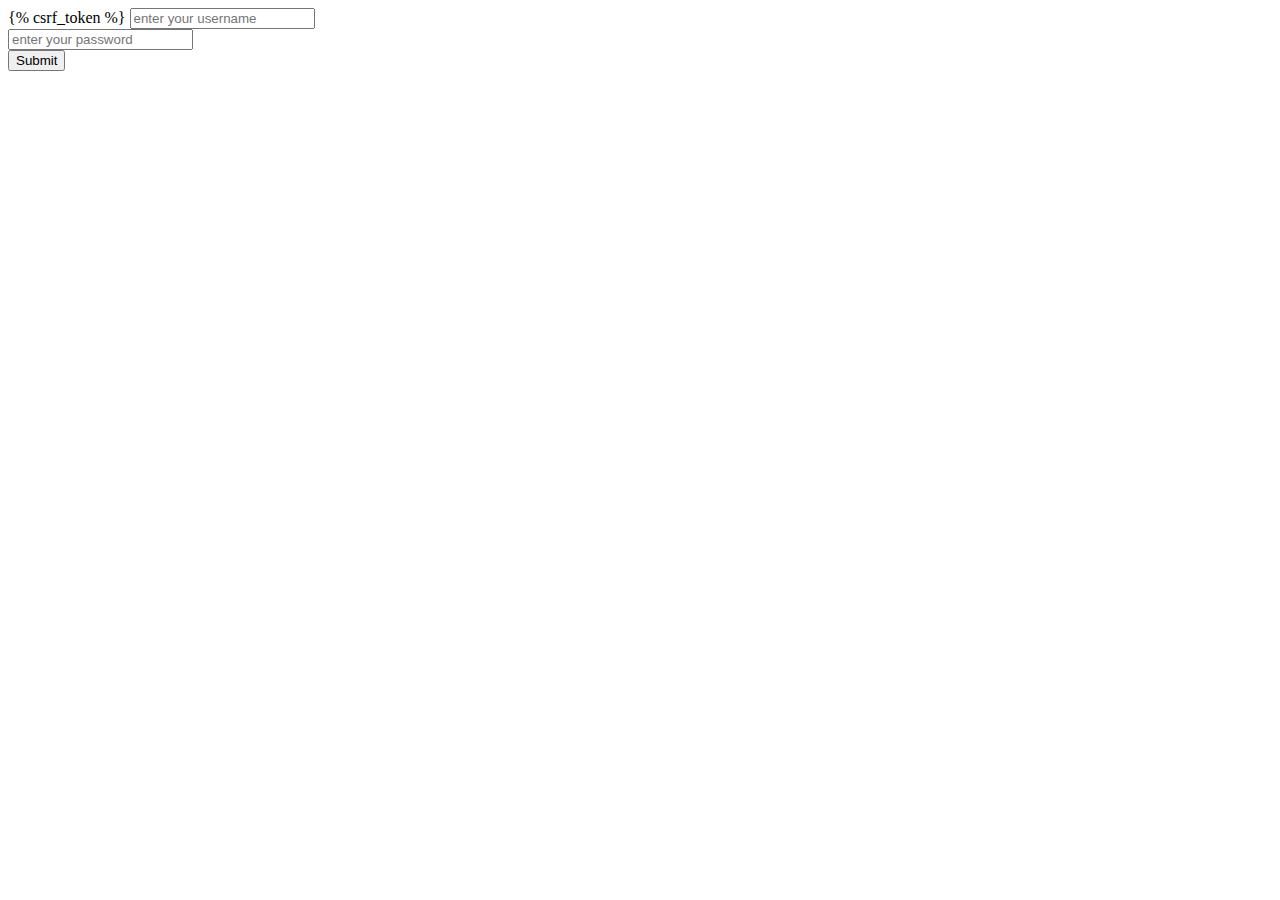
<file: web1project/wbproject/templates/login.html>
<!DOCTYPE html>
<html lang="en">
<head>
    <meta charset="UTF-8">
    <title>login</title>
</head>
<body>
<form action="login" method="post">
    {% csrf_token %}
    <input type="text" name="username" placeholder="enter your username"><br>
    <input type="password" name="password" placeholder="enter your password"><br>
    <input type="submit"><br>

</form>
</body>
</html>
</file>
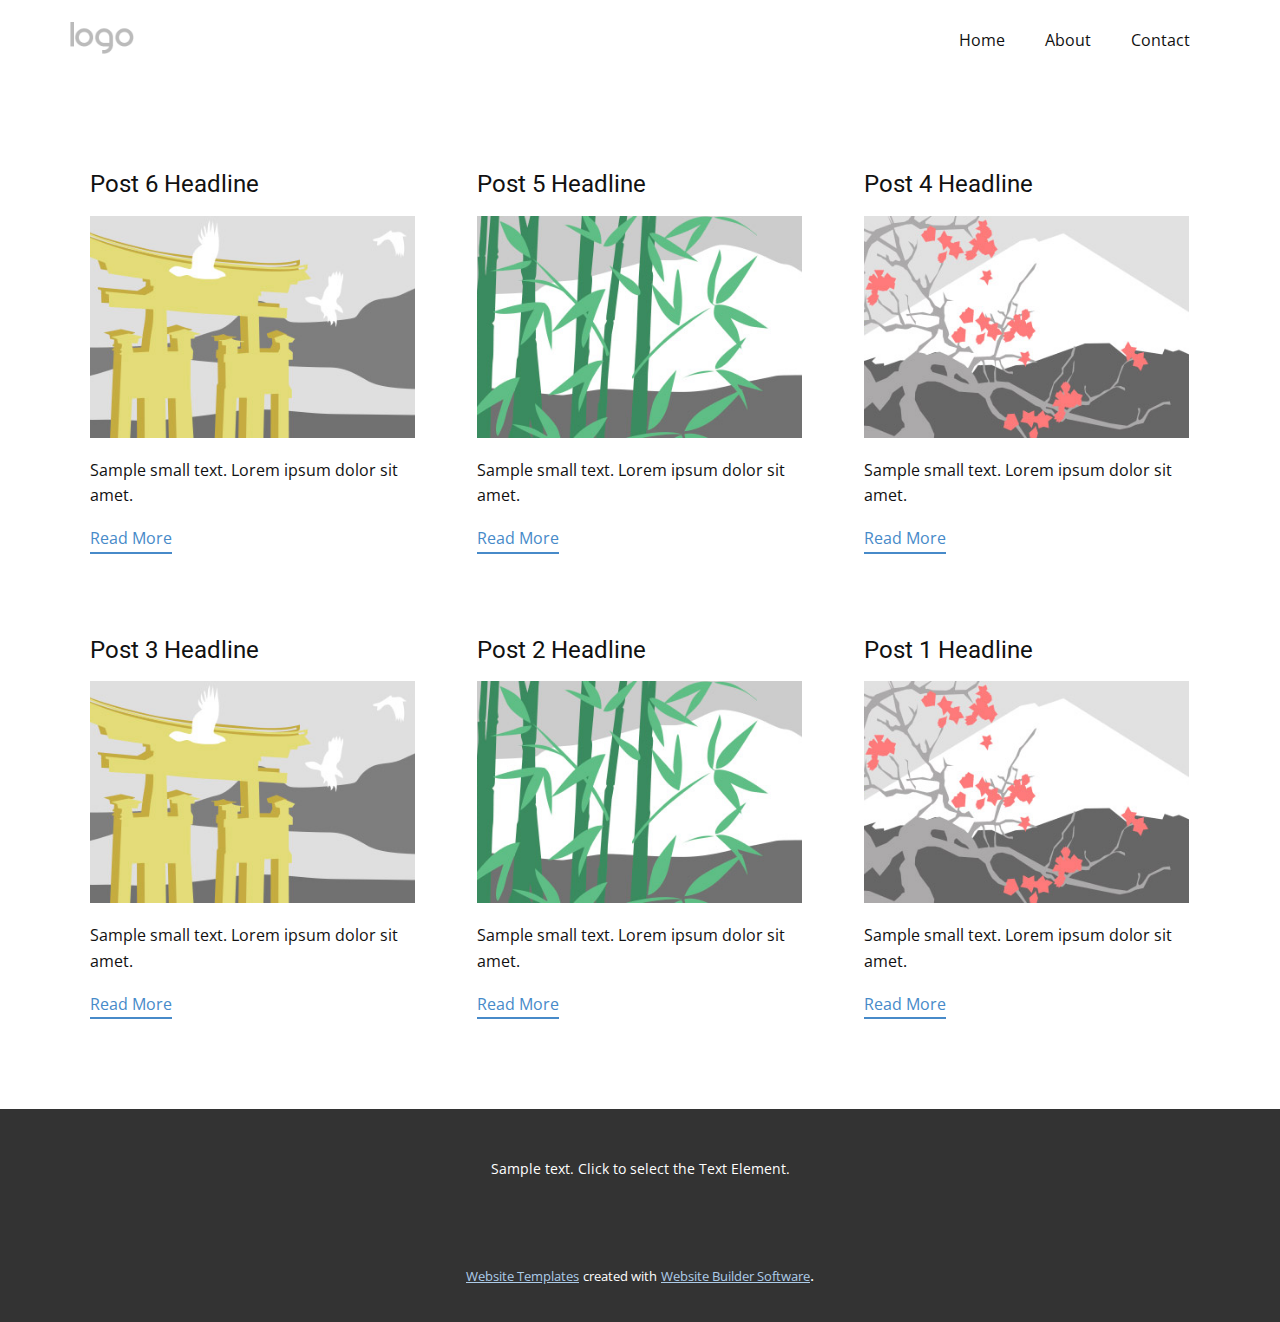
<file: web1project/wbproject/static/blog/blog.html>
<html style="font-size: 16px;" lang="en"><head>
    <meta name="viewport" content="width=device-width, initial-scale=1.0">
    <meta charset="utf-8">
    <meta name="keywords" content="">
    <meta name="description" content="">
    <title>Blog Template</title>
    <link rel="stylesheet" href="../nicepage.css" media="screen">
<link rel="stylesheet" href="../Blog-Template.css" media="screen">
    <script class="u-script" type="text/javascript" src="../jquery.js" defer=""></script>
    <script class="u-script" type="text/javascript" src="../nicepage.js" defer=""></script>
    <meta name="generator" content="Nicepage 4.19.3, nicepage.com">
    <link id="u-theme-google-font" rel="stylesheet" href="https://fonts.googleapis.com/css?family=Roboto:100,100i,300,300i,400,400i,500,500i,700,700i,900,900i|Open+Sans:300,300i,400,400i,500,500i,600,600i,700,700i,800,800i">
    
    
    <script type="application/ld+json">{
		"@context": "http://schema.org",
		"@type": "Organization",
		"name": "",
		"logo": "images/default-logo.png"
}</script>
    <meta name="theme-color" content="#478ac9">
  </head>
  <body class="u-body u-xl-mode" data-lang="en"><header class="u-clearfix u-header u-header" id="sec-6763"><div class="u-clearfix u-sheet u-valign-middle u-sheet-1">
        <a href="https://nicepage.com" class="u-image u-logo u-image-1">
          <img src="../images/default-logo.png" class="u-logo-image u-logo-image-1">
        </a>
        <nav class="u-menu u-menu-dropdown u-offcanvas u-menu-1">
          <div class="menu-collapse" style="font-size: 1rem; letter-spacing: 0px;">
            <a class="u-button-style u-custom-left-right-menu-spacing u-custom-padding-bottom u-custom-top-bottom-menu-spacing u-nav-link u-text-active-palette-1-base u-text-hover-palette-2-base" href="#">
              <svg class="u-svg-link" viewBox="0 0 24 24"><use xmlns:xlink="http://www.w3.org/1999/xlink" xlink:href="#menu-hamburger"></use></svg>
              <svg class="u-svg-content" version="1.1" id="menu-hamburger" viewBox="0 0 16 16" x="0px" y="0px" xmlns:xlink="http://www.w3.org/1999/xlink" xmlns="http://www.w3.org/2000/svg"><g><rect y="1" width="16" height="2"></rect><rect y="7" width="16" height="2"></rect><rect y="13" width="16" height="2"></rect>
</g></svg>
            </a>
          </div>
          <div class="u-nav-container">
            <ul class="u-nav u-unstyled u-nav-1"><li class="u-nav-item"><a class="u-button-style u-nav-link u-text-active-palette-1-base u-text-hover-palette-2-base" href="../Home.html" style="padding: 10px 20px;">Home</a>
</li><li class="u-nav-item"><a class="u-button-style u-nav-link u-text-active-palette-1-base u-text-hover-palette-2-base" href="../About.html" style="padding: 10px 20px;">About</a>
</li><li class="u-nav-item"><a class="u-button-style u-nav-link u-text-active-palette-1-base u-text-hover-palette-2-base" href="../Contact.html" style="padding: 10px 20px;">Contact</a>
</li></ul>
          </div>
          <div class="u-nav-container-collapse">
            <div class="u-black u-container-style u-inner-container-layout u-opacity u-opacity-95 u-sidenav">
              <div class="u-inner-container-layout u-sidenav-overflow">
                <div class="u-menu-close"></div>
                <ul class="u-align-center u-nav u-popupmenu-items u-unstyled u-nav-2"><li class="u-nav-item"><a class="u-button-style u-nav-link" href="../Home.html">Home</a>
</li><li class="u-nav-item"><a class="u-button-style u-nav-link" href="../About.html">About</a>
</li><li class="u-nav-item"><a class="u-button-style u-nav-link" href="../Contact.html">Contact</a>
</li></ul>
              </div>
            </div>
            <div class="u-black u-menu-overlay u-opacity u-opacity-70"></div>
          </div>
        </nav>
      </div></header>
    <section class="u-clearfix u-section-1" id="sec-50cf">
      <div class="u-clearfix u-sheet u-valign-middle u-sheet-1"><!--blog--><!--blog_options_json--><!--{"type":"Recent","source":"","tags":"","count":""}--><!--/blog_options_json-->
        <div class="u-blog u-expanded-width u-repeater u-repeater-1"><!--blog_post-->
          <div class="u-blog-post u-container-style u-repeater-item u-white u-repeater-item-1">
            <div class="u-container-layout u-similar-container u-valign-top u-container-layout-1"><!--blog_post_header-->
              <h4 class="u-blog-control u-text u-text-1">
                <a class="u-post-header-link" href="../blog/post-5.html">Post 6 Headline</a>
              </h4><!--/blog_post_header--><!--blog_post_image-->
              <a class="u-post-header-link" href="../blog/post-5.html"><img alt="" class="u-blog-control u-expanded-width u-image u-image-default u-image-1" src="../images/8ad73f3c.jpeg"></a><!--/blog_post_image--><!--blog_post_content-->
              <div class="u-blog-control u-post-content u-text u-text-2 fr-view">Sample small text. Lorem ipsum dolor sit amet.</div><!--/blog_post_content--><!--blog_post_readmore-->
              <a href="../blog/post-5.html" class="u-blog-control u-border-2 u-border-palette-1-base u-btn u-btn-rectangle u-button-style u-none u-btn-1"><!--blog_post_readmore_content--><!--options_json--><!--{"content":"","defaultValue":"Read More"}--><!--/options_json-->Read More<!--/blog_post_readmore_content--></a><!--/blog_post_readmore-->
            </div>
          </div><div class="u-blog-post u-container-style u-repeater-item u-video-cover u-white">
            <div class="u-container-layout u-similar-container u-valign-top u-container-layout-2"><!--blog_post_header-->
              <h4 class="u-blog-control u-text u-text-3">
                <a class="u-post-header-link" href="../blog/post-4.html">Post 5 Headline</a>
              </h4><!--/blog_post_header--><!--blog_post_image-->
              <a class="u-post-header-link" href="../blog/post-4.html"><img alt="" class="u-blog-control u-expanded-width u-image u-image-default u-image-2" src="../images/68f64b9d.jpeg"></a><!--/blog_post_image--><!--blog_post_content-->
              <div class="u-blog-control u-post-content u-text u-text-4 fr-view">Sample small text. Lorem ipsum dolor sit amet.</div><!--/blog_post_content--><!--blog_post_readmore-->
              <a href="../blog/post-4.html" class="u-blog-control u-border-2 u-border-palette-1-base u-btn u-btn-rectangle u-button-style u-none u-btn-2"><!--blog_post_readmore_content--><!--options_json--><!--{"content":"","defaultValue":"Read More"}--><!--/options_json-->Read More<!--/blog_post_readmore_content--></a><!--/blog_post_readmore-->
            </div>
          </div><div class="u-blog-post u-container-style u-repeater-item u-video-cover u-white">
            <div class="u-container-layout u-similar-container u-valign-top u-container-layout-3"><!--blog_post_header-->
              <h4 class="u-blog-control u-text u-text-5">
                <a class="u-post-header-link" href="../blog/post-3.html">Post 4 Headline</a>
              </h4><!--/blog_post_header--><!--blog_post_image-->
              <a class="u-post-header-link" href="../blog/post-3.html"><img alt="" class="u-blog-control u-expanded-width u-image u-image-default u-image-3" src="../images/0fd3416c.jpeg"></a><!--/blog_post_image--><!--blog_post_content-->
              <div class="u-blog-control u-post-content u-text u-text-6 fr-view">Sample small text. Lorem ipsum dolor sit amet.</div><!--/blog_post_content--><!--blog_post_readmore-->
              <a href="../blog/post-3.html" class="u-blog-control u-border-2 u-border-palette-1-base u-btn u-btn-rectangle u-button-style u-none u-btn-3"><!--blog_post_readmore_content--><!--options_json--><!--{"content":"","defaultValue":"Read More"}--><!--/options_json-->Read More<!--/blog_post_readmore_content--></a><!--/blog_post_readmore-->
            </div>
          </div><div class="u-blog-post u-container-style u-repeater-item u-white u-repeater-item-1">
            <div class="u-container-layout u-similar-container u-valign-top u-container-layout-1"><!--blog_post_header-->
              <h4 class="u-blog-control u-text u-text-1">
                <a class="u-post-header-link" href="../blog/post-2.html">Post 3 Headline</a>
              </h4><!--/blog_post_header--><!--blog_post_image-->
              <a class="u-post-header-link" href="../blog/post-2.html"><img alt="" class="u-blog-control u-expanded-width u-image u-image-default u-image-1" src="../images/8ad73f3c.jpeg"></a><!--/blog_post_image--><!--blog_post_content-->
              <div class="u-blog-control u-post-content u-text u-text-2 fr-view">Sample small text. Lorem ipsum dolor sit amet.</div><!--/blog_post_content--><!--blog_post_readmore-->
              <a href="../blog/post-2.html" class="u-blog-control u-border-2 u-border-palette-1-base u-btn u-btn-rectangle u-button-style u-none u-btn-1"><!--blog_post_readmore_content--><!--options_json--><!--{"content":"","defaultValue":"Read More"}--><!--/options_json-->Read More<!--/blog_post_readmore_content--></a><!--/blog_post_readmore-->
            </div>
          </div><div class="u-blog-post u-container-style u-repeater-item u-video-cover u-white">
            <div class="u-container-layout u-similar-container u-valign-top u-container-layout-2"><!--blog_post_header-->
              <h4 class="u-blog-control u-text u-text-3">
                <a class="u-post-header-link" href="../blog/post-1.html">Post 2 Headline</a>
              </h4><!--/blog_post_header--><!--blog_post_image-->
              <a class="u-post-header-link" href="../blog/post-1.html"><img alt="" class="u-blog-control u-expanded-width u-image u-image-default u-image-2" src="../images/68f64b9d.jpeg"></a><!--/blog_post_image--><!--blog_post_content-->
              <div class="u-blog-control u-post-content u-text u-text-4 fr-view">Sample small text. Lorem ipsum dolor sit amet.</div><!--/blog_post_content--><!--blog_post_readmore-->
              <a href="../blog/post-1.html" class="u-blog-control u-border-2 u-border-palette-1-base u-btn u-btn-rectangle u-button-style u-none u-btn-2"><!--blog_post_readmore_content--><!--options_json--><!--{"content":"","defaultValue":"Read More"}--><!--/options_json-->Read More<!--/blog_post_readmore_content--></a><!--/blog_post_readmore-->
            </div>
          </div><div class="u-blog-post u-container-style u-repeater-item u-video-cover u-white">
            <div class="u-container-layout u-similar-container u-valign-top u-container-layout-3"><!--blog_post_header-->
              <h4 class="u-blog-control u-text u-text-5">
                <a class="u-post-header-link" href="../blog/post.html">Post 1 Headline</a>
              </h4><!--/blog_post_header--><!--blog_post_image-->
              <a class="u-post-header-link" href="../blog/post.html"><img alt="" class="u-blog-control u-expanded-width u-image u-image-default u-image-3" src="../images/0fd3416c.jpeg"></a><!--/blog_post_image--><!--blog_post_content-->
              <div class="u-blog-control u-post-content u-text u-text-6 fr-view">Sample small text. Lorem ipsum dolor sit amet.</div><!--/blog_post_content--><!--blog_post_readmore-->
              <a href="../blog/post.html" class="u-blog-control u-border-2 u-border-palette-1-base u-btn u-btn-rectangle u-button-style u-none u-btn-3"><!--blog_post_readmore_content--><!--options_json--><!--{"content":"","defaultValue":"Read More"}--><!--/options_json-->Read More<!--/blog_post_readmore_content--></a><!--/blog_post_readmore-->
            </div>
          </div><!--/blog_post--><!--blog_post-->
          <!--/blog_post--><!--blog_post-->
          <!--/blog_post-->
        </div><!--/blog-->
      </div>
    </section>
    
    
    <footer class="u-align-center u-clearfix u-footer u-grey-80 u-footer" id="sec-51f5"><div class="u-clearfix u-sheet u-sheet-1">
        <p class="u-small-text u-text u-text-variant u-text-1">Sample text. Click to select the Text Element.</p>
      </div></footer>
    <section class="u-backlink u-clearfix u-grey-80">
      <a class="u-link" href="https://nicepage.com/website-templates" target="_blank">
        <span>Website Templates</span>
      </a>
      <p class="u-text">
        <span>created with</span>
      </p>
      <a class="u-link" href="" target="_blank">
        <span>Website Builder Software</span>
      </a>. 
    </section>
  
</body></html>
</file>
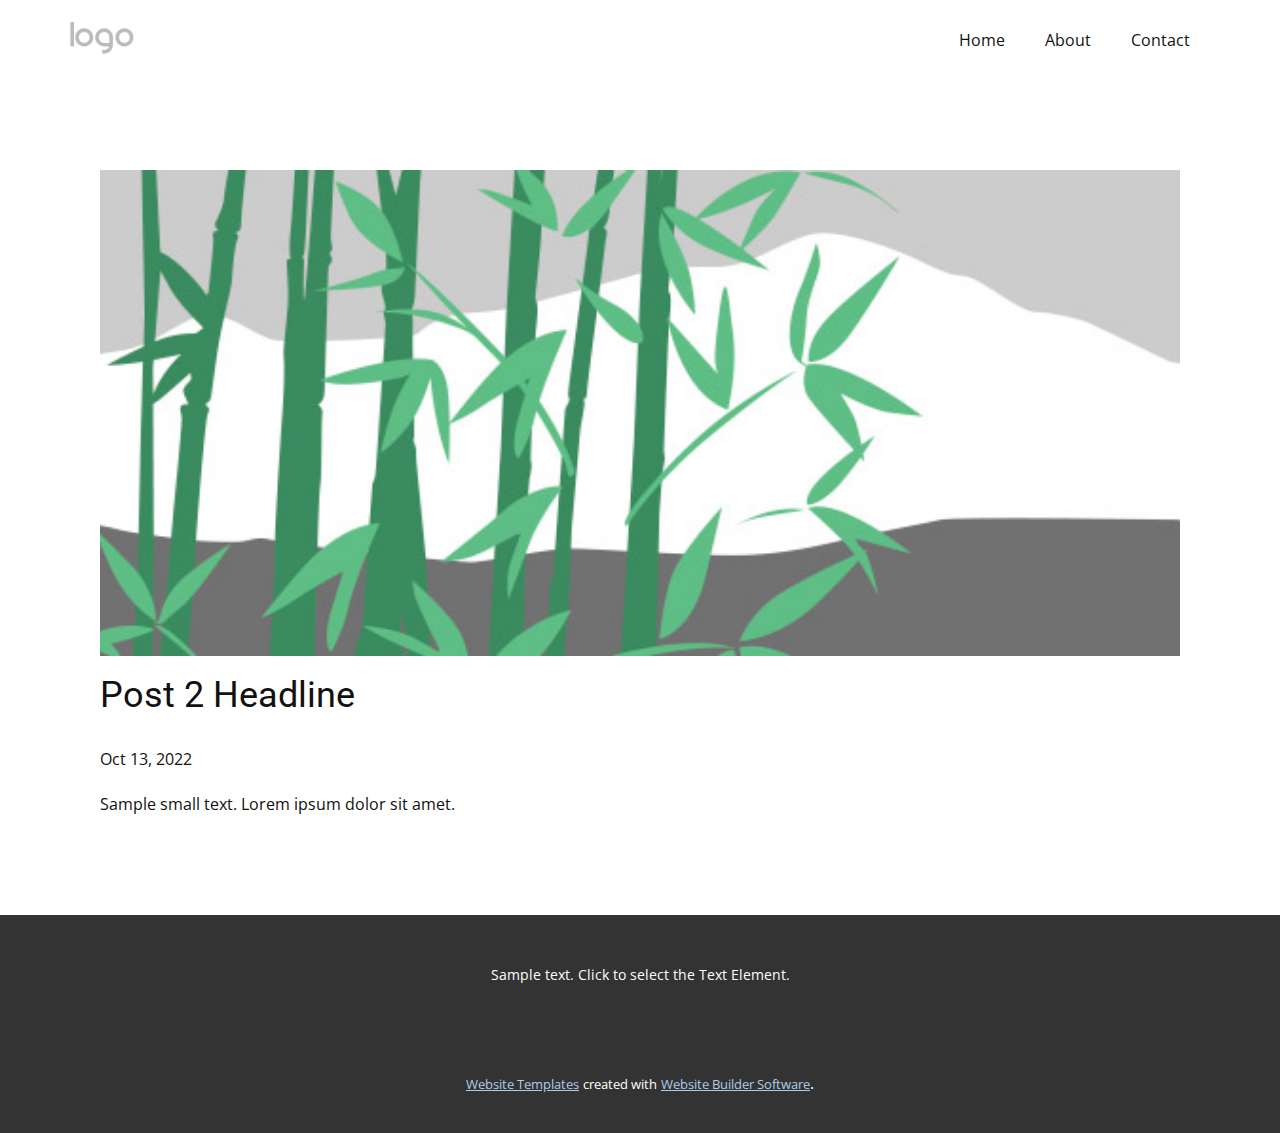
<file: web1project/wbproject/static/blog/post-1.html>
<!doctype html>
<html style="font-size: 16px;" lang="en"><head>
    <meta name="viewport" content="width=device-width, initial-scale=1.0">
    <meta charset="utf-8">
    <meta name="keywords" content="Post 1 Headline">
    <meta name="description" content="">
    <title>Post 2 Headline</title>
    <link rel="stylesheet" href="../nicepage.css" media="screen">
<link rel="stylesheet" href="../Post-Template.css" media="screen">
    <script class="u-script" type="text/javascript" src="../jquery.js" defer=""></script>
    <script class="u-script" type="text/javascript" src="../nicepage.js" defer=""></script>
    <meta name="generator" content="Nicepage 4.19.3, nicepage.com">
    <link id="u-theme-google-font" rel="stylesheet" href="https://fonts.googleapis.com/css?family=Roboto:100,100i,300,300i,400,400i,500,500i,700,700i,900,900i|Open+Sans:300,300i,400,400i,500,500i,600,600i,700,700i,800,800i">
    
    
    <script type="application/ld+json">{
		"@context": "http://schema.org",
		"@type": "Organization",
		"name": "",
		"logo": "images/default-logo.png"
}</script>
    <meta name="theme-color" content="#478ac9">
  </head>
  <body class="u-body u-xl-mode" data-lang="en"><header class="u-clearfix u-header u-header" id="sec-6763"><div class="u-clearfix u-sheet u-valign-middle u-sheet-1">
        <a href="https://nicepage.com" class="u-image u-logo u-image-1">
          <img src="../images/default-logo.png" class="u-logo-image u-logo-image-1">
        </a>
        <nav class="u-menu u-menu-dropdown u-offcanvas u-menu-1">
          <div class="menu-collapse" style="font-size: 1rem; letter-spacing: 0px;">
            <a class="u-button-style u-custom-left-right-menu-spacing u-custom-padding-bottom u-custom-top-bottom-menu-spacing u-nav-link u-text-active-palette-1-base u-text-hover-palette-2-base" href="#">
              <svg class="u-svg-link" viewBox="0 0 24 24"><use xmlns:xlink="http://www.w3.org/1999/xlink" xlink:href="#menu-hamburger"></use></svg>
              <svg class="u-svg-content" version="1.1" id="menu-hamburger" viewBox="0 0 16 16" x="0px" y="0px" xmlns:xlink="http://www.w3.org/1999/xlink" xmlns="http://www.w3.org/2000/svg"><g><rect y="1" width="16" height="2"></rect><rect y="7" width="16" height="2"></rect><rect y="13" width="16" height="2"></rect>
</g></svg>
            </a>
          </div>
          <div class="u-nav-container">
            <ul class="u-nav u-unstyled u-nav-1"><li class="u-nav-item"><a class="u-button-style u-nav-link u-text-active-palette-1-base u-text-hover-palette-2-base" href="../Home.html" style="padding: 10px 20px;">Home</a>
</li><li class="u-nav-item"><a class="u-button-style u-nav-link u-text-active-palette-1-base u-text-hover-palette-2-base" href="../About.html" style="padding: 10px 20px;">About</a>
</li><li class="u-nav-item"><a class="u-button-style u-nav-link u-text-active-palette-1-base u-text-hover-palette-2-base" href="../Contact.html" style="padding: 10px 20px;">Contact</a>
</li></ul>
          </div>
          <div class="u-nav-container-collapse">
            <div class="u-black u-container-style u-inner-container-layout u-opacity u-opacity-95 u-sidenav">
              <div class="u-inner-container-layout u-sidenav-overflow">
                <div class="u-menu-close"></div>
                <ul class="u-align-center u-nav u-popupmenu-items u-unstyled u-nav-2"><li class="u-nav-item"><a class="u-button-style u-nav-link" href="../Home.html">Home</a>
</li><li class="u-nav-item"><a class="u-button-style u-nav-link" href="../About.html">About</a>
</li><li class="u-nav-item"><a class="u-button-style u-nav-link" href="../Contact.html">Contact</a>
</li></ul>
              </div>
            </div>
            <div class="u-black u-menu-overlay u-opacity u-opacity-70"></div>
          </div>
        </nav>
      </div></header>
    <section class="u-align-center u-clearfix u-section-1" id="sec-5fea">
      <div class="u-clearfix u-sheet u-valign-middle-md u-valign-middle-sm u-valign-middle-xs u-sheet-1"><!--post_details--><!--post_details_options_json--><!--{"source":""}--><!--/post_details_options_json--><!--blog_post-->
        <div class="u-container-style u-expanded-width u-post-details u-post-details-1">
          <div class="u-container-layout u-valign-middle u-container-layout-1"><!--blog_post_image-->
            <img alt="" class="u-blog-control u-expanded-width u-image u-image-default u-image-1" src="../images/68f64b9d.jpeg"><!--/blog_post_image--><!--blog_post_header-->
            <h2 class="u-blog-control u-text u-text-1">Post 2 Headline</h2><!--/blog_post_header--><!--blog_post_metadata-->
            <div class="u-blog-control u-metadata u-metadata-1"><!--blog_post_metadata_date-->
              <span class="u-meta-date u-meta-icon">Oct 13, 2022</span><!--/blog_post_metadata_date--><!--blog_post_metadata_category-->
              <!--/blog_post_metadata_category--><!--blog_post_metadata_comments-->
              <!--/blog_post_metadata_comments-->
            </div><!--/blog_post_metadata--><!--blog_post_content-->
            <div class="u-align-justify u-blog-control u-post-content u-text u-text-2 fr-view">
  Sample small text. Lorem ipsum dolor sit amet.
  </div><!--/blog_post_content-->
          </div>
        </div><!--/blog_post--><!--/post_details-->
      </div>
    </section>
    
    
    <footer class="u-align-center u-clearfix u-footer u-grey-80 u-footer" id="sec-51f5"><div class="u-clearfix u-sheet u-sheet-1">
        <p class="u-small-text u-text u-text-variant u-text-1">Sample text. Click to select the Text Element.</p>
      </div></footer>
    <section class="u-backlink u-clearfix u-grey-80">
      <a class="u-link" href="https://nicepage.com/website-templates" target="_blank">
        <span>Website Templates</span>
      </a>
      <p class="u-text">
        <span>created with</span>
      </p>
      <a class="u-link" href="" target="_blank">
        <span>Website Builder Software</span>
      </a>. 
    </section>
  
</body></html>
</file>
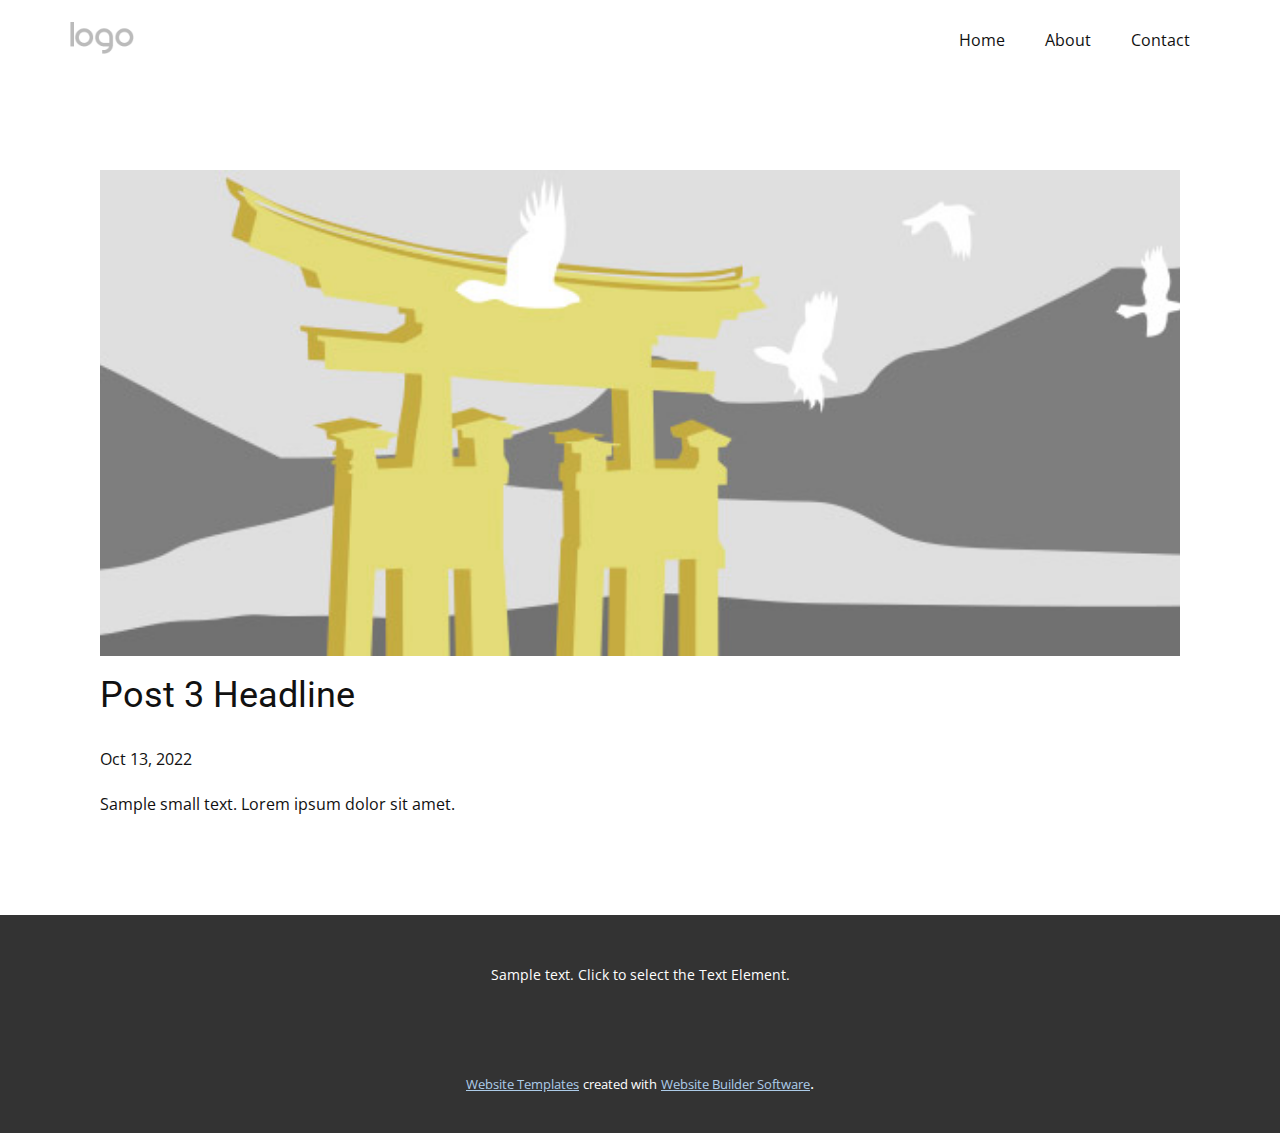
<file: web1project/wbproject/static/blog/post-2.html>
<!doctype html>
<html style="font-size: 16px;" lang="en"><head>
    <meta name="viewport" content="width=device-width, initial-scale=1.0">
    <meta charset="utf-8">
    <meta name="keywords" content="Post 1 Headline">
    <meta name="description" content="">
    <title>Post 3 Headline</title>
    <link rel="stylesheet" href="../nicepage.css" media="screen">
<link rel="stylesheet" href="../Post-Template.css" media="screen">
    <script class="u-script" type="text/javascript" src="../jquery.js" defer=""></script>
    <script class="u-script" type="text/javascript" src="../nicepage.js" defer=""></script>
    <meta name="generator" content="Nicepage 4.19.3, nicepage.com">
    <link id="u-theme-google-font" rel="stylesheet" href="https://fonts.googleapis.com/css?family=Roboto:100,100i,300,300i,400,400i,500,500i,700,700i,900,900i|Open+Sans:300,300i,400,400i,500,500i,600,600i,700,700i,800,800i">
    
    
    <script type="application/ld+json">{
		"@context": "http://schema.org",
		"@type": "Organization",
		"name": "",
		"logo": "images/default-logo.png"
}</script>
    <meta name="theme-color" content="#478ac9">
  </head>
  <body class="u-body u-xl-mode" data-lang="en"><header class="u-clearfix u-header u-header" id="sec-6763"><div class="u-clearfix u-sheet u-valign-middle u-sheet-1">
        <a href="https://nicepage.com" class="u-image u-logo u-image-1">
          <img src="../images/default-logo.png" class="u-logo-image u-logo-image-1">
        </a>
        <nav class="u-menu u-menu-dropdown u-offcanvas u-menu-1">
          <div class="menu-collapse" style="font-size: 1rem; letter-spacing: 0px;">
            <a class="u-button-style u-custom-left-right-menu-spacing u-custom-padding-bottom u-custom-top-bottom-menu-spacing u-nav-link u-text-active-palette-1-base u-text-hover-palette-2-base" href="#">
              <svg class="u-svg-link" viewBox="0 0 24 24"><use xmlns:xlink="http://www.w3.org/1999/xlink" xlink:href="#menu-hamburger"></use></svg>
              <svg class="u-svg-content" version="1.1" id="menu-hamburger" viewBox="0 0 16 16" x="0px" y="0px" xmlns:xlink="http://www.w3.org/1999/xlink" xmlns="http://www.w3.org/2000/svg"><g><rect y="1" width="16" height="2"></rect><rect y="7" width="16" height="2"></rect><rect y="13" width="16" height="2"></rect>
</g></svg>
            </a>
          </div>
          <div class="u-nav-container">
            <ul class="u-nav u-unstyled u-nav-1"><li class="u-nav-item"><a class="u-button-style u-nav-link u-text-active-palette-1-base u-text-hover-palette-2-base" href="../Home.html" style="padding: 10px 20px;">Home</a>
</li><li class="u-nav-item"><a class="u-button-style u-nav-link u-text-active-palette-1-base u-text-hover-palette-2-base" href="../About.html" style="padding: 10px 20px;">About</a>
</li><li class="u-nav-item"><a class="u-button-style u-nav-link u-text-active-palette-1-base u-text-hover-palette-2-base" href="../Contact.html" style="padding: 10px 20px;">Contact</a>
</li></ul>
          </div>
          <div class="u-nav-container-collapse">
            <div class="u-black u-container-style u-inner-container-layout u-opacity u-opacity-95 u-sidenav">
              <div class="u-inner-container-layout u-sidenav-overflow">
                <div class="u-menu-close"></div>
                <ul class="u-align-center u-nav u-popupmenu-items u-unstyled u-nav-2"><li class="u-nav-item"><a class="u-button-style u-nav-link" href="../Home.html">Home</a>
</li><li class="u-nav-item"><a class="u-button-style u-nav-link" href="../About.html">About</a>
</li><li class="u-nav-item"><a class="u-button-style u-nav-link" href="../Contact.html">Contact</a>
</li></ul>
              </div>
            </div>
            <div class="u-black u-menu-overlay u-opacity u-opacity-70"></div>
          </div>
        </nav>
      </div></header>
    <section class="u-align-center u-clearfix u-section-1" id="sec-5fea">
      <div class="u-clearfix u-sheet u-valign-middle-md u-valign-middle-sm u-valign-middle-xs u-sheet-1"><!--post_details--><!--post_details_options_json--><!--{"source":""}--><!--/post_details_options_json--><!--blog_post-->
        <div class="u-container-style u-expanded-width u-post-details u-post-details-1">
          <div class="u-container-layout u-valign-middle u-container-layout-1"><!--blog_post_image-->
            <img alt="" class="u-blog-control u-expanded-width u-image u-image-default u-image-1" src="../images/8ad73f3c.jpeg"><!--/blog_post_image--><!--blog_post_header-->
            <h2 class="u-blog-control u-text u-text-1">Post 3 Headline</h2><!--/blog_post_header--><!--blog_post_metadata-->
            <div class="u-blog-control u-metadata u-metadata-1"><!--blog_post_metadata_date-->
              <span class="u-meta-date u-meta-icon">Oct 13, 2022</span><!--/blog_post_metadata_date--><!--blog_post_metadata_category-->
              <!--/blog_post_metadata_category--><!--blog_post_metadata_comments-->
              <!--/blog_post_metadata_comments-->
            </div><!--/blog_post_metadata--><!--blog_post_content-->
            <div class="u-align-justify u-blog-control u-post-content u-text u-text-2 fr-view">
  Sample small text. Lorem ipsum dolor sit amet.
  </div><!--/blog_post_content-->
          </div>
        </div><!--/blog_post--><!--/post_details-->
      </div>
    </section>
    
    
    <footer class="u-align-center u-clearfix u-footer u-grey-80 u-footer" id="sec-51f5"><div class="u-clearfix u-sheet u-sheet-1">
        <p class="u-small-text u-text u-text-variant u-text-1">Sample text. Click to select the Text Element.</p>
      </div></footer>
    <section class="u-backlink u-clearfix u-grey-80">
      <a class="u-link" href="https://nicepage.com/website-templates" target="_blank">
        <span>Website Templates</span>
      </a>
      <p class="u-text">
        <span>created with</span>
      </p>
      <a class="u-link" href="" target="_blank">
        <span>Website Builder Software</span>
      </a>. 
    </section>
  
</body></html>
</file>
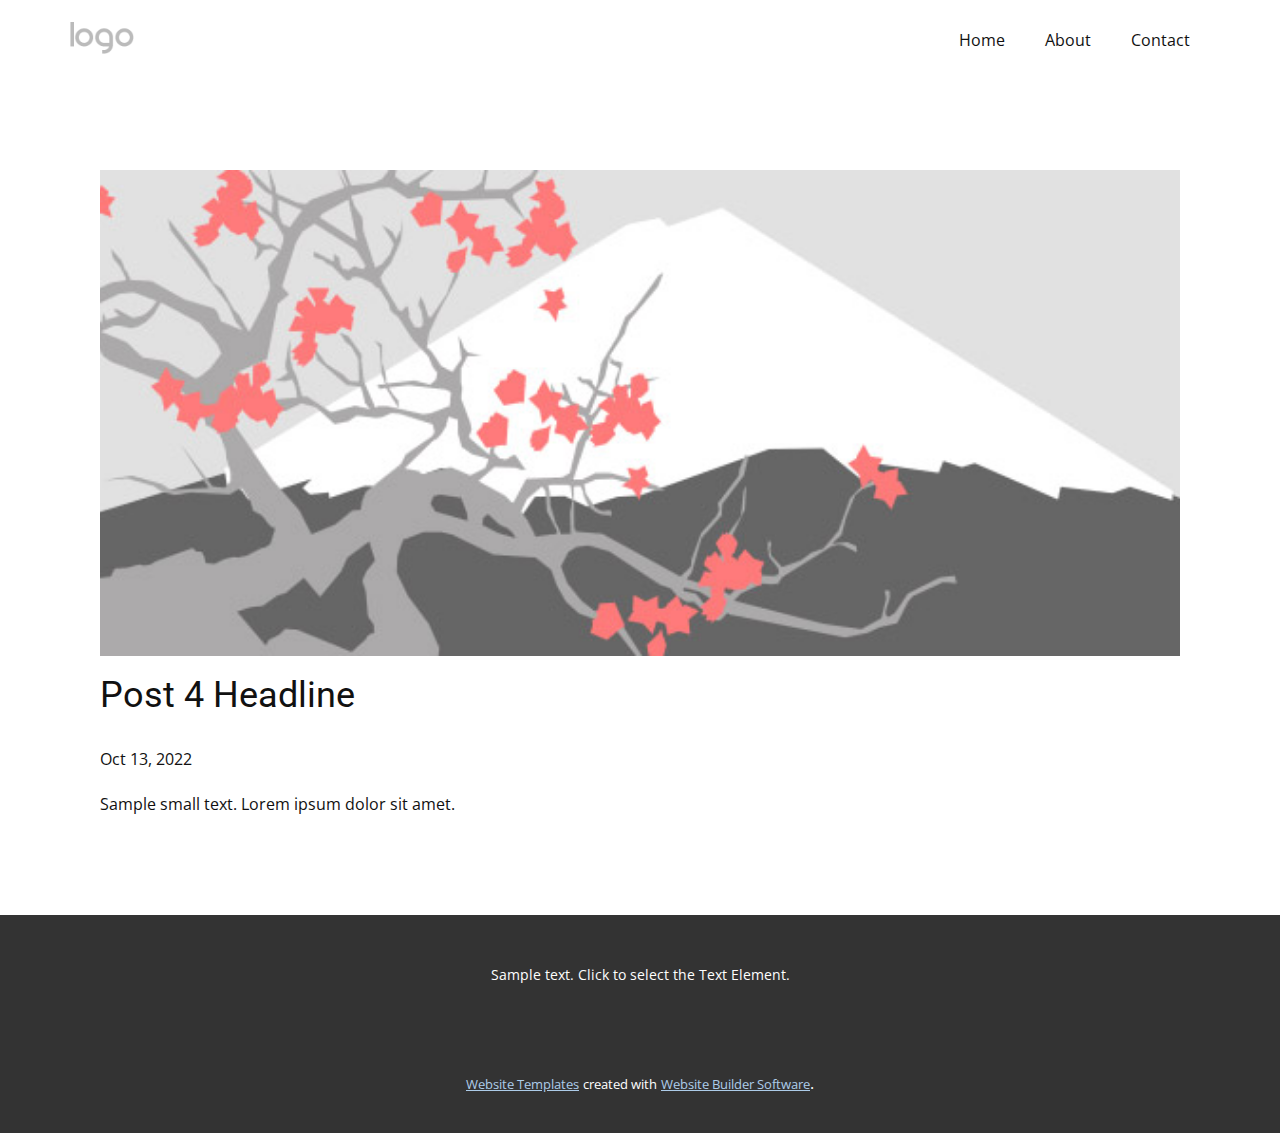
<file: web1project/wbproject/static/blog/post-3.html>
<!doctype html>
<html style="font-size: 16px;" lang="en"><head>
    <meta name="viewport" content="width=device-width, initial-scale=1.0">
    <meta charset="utf-8">
    <meta name="keywords" content="Post 1 Headline">
    <meta name="description" content="">
    <title>Post 4 Headline</title>
    <link rel="stylesheet" href="../nicepage.css" media="screen">
<link rel="stylesheet" href="../Post-Template.css" media="screen">
    <script class="u-script" type="text/javascript" src="../jquery.js" defer=""></script>
    <script class="u-script" type="text/javascript" src="../nicepage.js" defer=""></script>
    <meta name="generator" content="Nicepage 4.19.3, nicepage.com">
    <link id="u-theme-google-font" rel="stylesheet" href="https://fonts.googleapis.com/css?family=Roboto:100,100i,300,300i,400,400i,500,500i,700,700i,900,900i|Open+Sans:300,300i,400,400i,500,500i,600,600i,700,700i,800,800i">
    
    
    <script type="application/ld+json">{
		"@context": "http://schema.org",
		"@type": "Organization",
		"name": "",
		"logo": "images/default-logo.png"
}</script>
    <meta name="theme-color" content="#478ac9">
  </head>
  <body class="u-body u-xl-mode" data-lang="en"><header class="u-clearfix u-header u-header" id="sec-6763"><div class="u-clearfix u-sheet u-valign-middle u-sheet-1">
        <a href="https://nicepage.com" class="u-image u-logo u-image-1">
          <img src="../images/default-logo.png" class="u-logo-image u-logo-image-1">
        </a>
        <nav class="u-menu u-menu-dropdown u-offcanvas u-menu-1">
          <div class="menu-collapse" style="font-size: 1rem; letter-spacing: 0px;">
            <a class="u-button-style u-custom-left-right-menu-spacing u-custom-padding-bottom u-custom-top-bottom-menu-spacing u-nav-link u-text-active-palette-1-base u-text-hover-palette-2-base" href="#">
              <svg class="u-svg-link" viewBox="0 0 24 24"><use xmlns:xlink="http://www.w3.org/1999/xlink" xlink:href="#menu-hamburger"></use></svg>
              <svg class="u-svg-content" version="1.1" id="menu-hamburger" viewBox="0 0 16 16" x="0px" y="0px" xmlns:xlink="http://www.w3.org/1999/xlink" xmlns="http://www.w3.org/2000/svg"><g><rect y="1" width="16" height="2"></rect><rect y="7" width="16" height="2"></rect><rect y="13" width="16" height="2"></rect>
</g></svg>
            </a>
          </div>
          <div class="u-nav-container">
            <ul class="u-nav u-unstyled u-nav-1"><li class="u-nav-item"><a class="u-button-style u-nav-link u-text-active-palette-1-base u-text-hover-palette-2-base" href="../Home.html" style="padding: 10px 20px;">Home</a>
</li><li class="u-nav-item"><a class="u-button-style u-nav-link u-text-active-palette-1-base u-text-hover-palette-2-base" href="../About.html" style="padding: 10px 20px;">About</a>
</li><li class="u-nav-item"><a class="u-button-style u-nav-link u-text-active-palette-1-base u-text-hover-palette-2-base" href="../Contact.html" style="padding: 10px 20px;">Contact</a>
</li></ul>
          </div>
          <div class="u-nav-container-collapse">
            <div class="u-black u-container-style u-inner-container-layout u-opacity u-opacity-95 u-sidenav">
              <div class="u-inner-container-layout u-sidenav-overflow">
                <div class="u-menu-close"></div>
                <ul class="u-align-center u-nav u-popupmenu-items u-unstyled u-nav-2"><li class="u-nav-item"><a class="u-button-style u-nav-link" href="../Home.html">Home</a>
</li><li class="u-nav-item"><a class="u-button-style u-nav-link" href="../About.html">About</a>
</li><li class="u-nav-item"><a class="u-button-style u-nav-link" href="../Contact.html">Contact</a>
</li></ul>
              </div>
            </div>
            <div class="u-black u-menu-overlay u-opacity u-opacity-70"></div>
          </div>
        </nav>
      </div></header>
    <section class="u-align-center u-clearfix u-section-1" id="sec-5fea">
      <div class="u-clearfix u-sheet u-valign-middle-md u-valign-middle-sm u-valign-middle-xs u-sheet-1"><!--post_details--><!--post_details_options_json--><!--{"source":""}--><!--/post_details_options_json--><!--blog_post-->
        <div class="u-container-style u-expanded-width u-post-details u-post-details-1">
          <div class="u-container-layout u-valign-middle u-container-layout-1"><!--blog_post_image-->
            <img alt="" class="u-blog-control u-expanded-width u-image u-image-default u-image-1" src="../images/0fd3416c.jpeg"><!--/blog_post_image--><!--blog_post_header-->
            <h2 class="u-blog-control u-text u-text-1">Post 4 Headline</h2><!--/blog_post_header--><!--blog_post_metadata-->
            <div class="u-blog-control u-metadata u-metadata-1"><!--blog_post_metadata_date-->
              <span class="u-meta-date u-meta-icon">Oct 13, 2022</span><!--/blog_post_metadata_date--><!--blog_post_metadata_category-->
              <!--/blog_post_metadata_category--><!--blog_post_metadata_comments-->
              <!--/blog_post_metadata_comments-->
            </div><!--/blog_post_metadata--><!--blog_post_content-->
            <div class="u-align-justify u-blog-control u-post-content u-text u-text-2 fr-view">
  Sample small text. Lorem ipsum dolor sit amet.
  </div><!--/blog_post_content-->
          </div>
        </div><!--/blog_post--><!--/post_details-->
      </div>
    </section>
    
    
    <footer class="u-align-center u-clearfix u-footer u-grey-80 u-footer" id="sec-51f5"><div class="u-clearfix u-sheet u-sheet-1">
        <p class="u-small-text u-text u-text-variant u-text-1">Sample text. Click to select the Text Element.</p>
      </div></footer>
    <section class="u-backlink u-clearfix u-grey-80">
      <a class="u-link" href="https://nicepage.com/website-templates" target="_blank">
        <span>Website Templates</span>
      </a>
      <p class="u-text">
        <span>created with</span>
      </p>
      <a class="u-link" href="" target="_blank">
        <span>Website Builder Software</span>
      </a>. 
    </section>
  
</body></html>
</file>
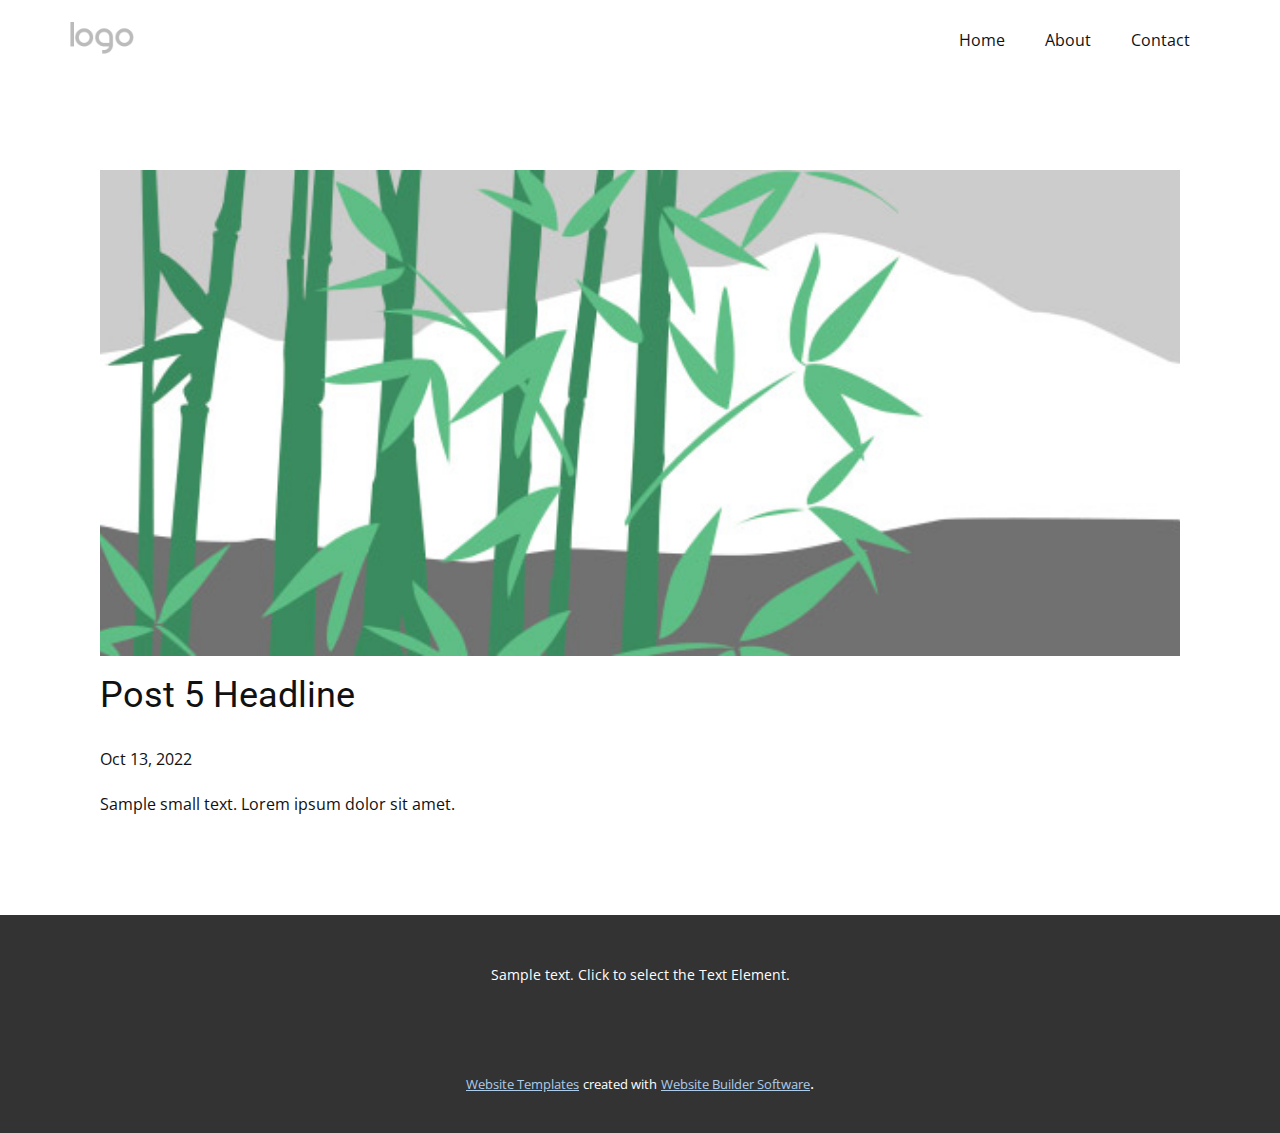
<file: web1project/wbproject/static/blog/post-4.html>
<!doctype html>
<html style="font-size: 16px;" lang="en"><head>
    <meta name="viewport" content="width=device-width, initial-scale=1.0">
    <meta charset="utf-8">
    <meta name="keywords" content="Post 1 Headline">
    <meta name="description" content="">
    <title>Post 5 Headline</title>
    <link rel="stylesheet" href="../nicepage.css" media="screen">
<link rel="stylesheet" href="../Post-Template.css" media="screen">
    <script class="u-script" type="text/javascript" src="../jquery.js" defer=""></script>
    <script class="u-script" type="text/javascript" src="../nicepage.js" defer=""></script>
    <meta name="generator" content="Nicepage 4.19.3, nicepage.com">
    <link id="u-theme-google-font" rel="stylesheet" href="https://fonts.googleapis.com/css?family=Roboto:100,100i,300,300i,400,400i,500,500i,700,700i,900,900i|Open+Sans:300,300i,400,400i,500,500i,600,600i,700,700i,800,800i">
    
    
    <script type="application/ld+json">{
		"@context": "http://schema.org",
		"@type": "Organization",
		"name": "",
		"logo": "images/default-logo.png"
}</script>
    <meta name="theme-color" content="#478ac9">
  </head>
  <body class="u-body u-xl-mode" data-lang="en"><header class="u-clearfix u-header u-header" id="sec-6763"><div class="u-clearfix u-sheet u-valign-middle u-sheet-1">
        <a href="https://nicepage.com" class="u-image u-logo u-image-1">
          <img src="../images/default-logo.png" class="u-logo-image u-logo-image-1">
        </a>
        <nav class="u-menu u-menu-dropdown u-offcanvas u-menu-1">
          <div class="menu-collapse" style="font-size: 1rem; letter-spacing: 0px;">
            <a class="u-button-style u-custom-left-right-menu-spacing u-custom-padding-bottom u-custom-top-bottom-menu-spacing u-nav-link u-text-active-palette-1-base u-text-hover-palette-2-base" href="#">
              <svg class="u-svg-link" viewBox="0 0 24 24"><use xmlns:xlink="http://www.w3.org/1999/xlink" xlink:href="#menu-hamburger"></use></svg>
              <svg class="u-svg-content" version="1.1" id="menu-hamburger" viewBox="0 0 16 16" x="0px" y="0px" xmlns:xlink="http://www.w3.org/1999/xlink" xmlns="http://www.w3.org/2000/svg"><g><rect y="1" width="16" height="2"></rect><rect y="7" width="16" height="2"></rect><rect y="13" width="16" height="2"></rect>
</g></svg>
            </a>
          </div>
          <div class="u-nav-container">
            <ul class="u-nav u-unstyled u-nav-1"><li class="u-nav-item"><a class="u-button-style u-nav-link u-text-active-palette-1-base u-text-hover-palette-2-base" href="../Home.html" style="padding: 10px 20px;">Home</a>
</li><li class="u-nav-item"><a class="u-button-style u-nav-link u-text-active-palette-1-base u-text-hover-palette-2-base" href="../About.html" style="padding: 10px 20px;">About</a>
</li><li class="u-nav-item"><a class="u-button-style u-nav-link u-text-active-palette-1-base u-text-hover-palette-2-base" href="../Contact.html" style="padding: 10px 20px;">Contact</a>
</li></ul>
          </div>
          <div class="u-nav-container-collapse">
            <div class="u-black u-container-style u-inner-container-layout u-opacity u-opacity-95 u-sidenav">
              <div class="u-inner-container-layout u-sidenav-overflow">
                <div class="u-menu-close"></div>
                <ul class="u-align-center u-nav u-popupmenu-items u-unstyled u-nav-2"><li class="u-nav-item"><a class="u-button-style u-nav-link" href="../Home.html">Home</a>
</li><li class="u-nav-item"><a class="u-button-style u-nav-link" href="../About.html">About</a>
</li><li class="u-nav-item"><a class="u-button-style u-nav-link" href="../Contact.html">Contact</a>
</li></ul>
              </div>
            </div>
            <div class="u-black u-menu-overlay u-opacity u-opacity-70"></div>
          </div>
        </nav>
      </div></header>
    <section class="u-align-center u-clearfix u-section-1" id="sec-5fea">
      <div class="u-clearfix u-sheet u-valign-middle-md u-valign-middle-sm u-valign-middle-xs u-sheet-1"><!--post_details--><!--post_details_options_json--><!--{"source":""}--><!--/post_details_options_json--><!--blog_post-->
        <div class="u-container-style u-expanded-width u-post-details u-post-details-1">
          <div class="u-container-layout u-valign-middle u-container-layout-1"><!--blog_post_image-->
            <img alt="" class="u-blog-control u-expanded-width u-image u-image-default u-image-1" src="../images/68f64b9d.jpeg"><!--/blog_post_image--><!--blog_post_header-->
            <h2 class="u-blog-control u-text u-text-1">Post 5 Headline</h2><!--/blog_post_header--><!--blog_post_metadata-->
            <div class="u-blog-control u-metadata u-metadata-1"><!--blog_post_metadata_date-->
              <span class="u-meta-date u-meta-icon">Oct 13, 2022</span><!--/blog_post_metadata_date--><!--blog_post_metadata_category-->
              <!--/blog_post_metadata_category--><!--blog_post_metadata_comments-->
              <!--/blog_post_metadata_comments-->
            </div><!--/blog_post_metadata--><!--blog_post_content-->
            <div class="u-align-justify u-blog-control u-post-content u-text u-text-2 fr-view">
  Sample small text. Lorem ipsum dolor sit amet.
  </div><!--/blog_post_content-->
          </div>
        </div><!--/blog_post--><!--/post_details-->
      </div>
    </section>
    
    
    <footer class="u-align-center u-clearfix u-footer u-grey-80 u-footer" id="sec-51f5"><div class="u-clearfix u-sheet u-sheet-1">
        <p class="u-small-text u-text u-text-variant u-text-1">Sample text. Click to select the Text Element.</p>
      </div></footer>
    <section class="u-backlink u-clearfix u-grey-80">
      <a class="u-link" href="https://nicepage.com/website-templates" target="_blank">
        <span>Website Templates</span>
      </a>
      <p class="u-text">
        <span>created with</span>
      </p>
      <a class="u-link" href="" target="_blank">
        <span>Website Builder Software</span>
      </a>. 
    </section>
  
</body></html>
</file>
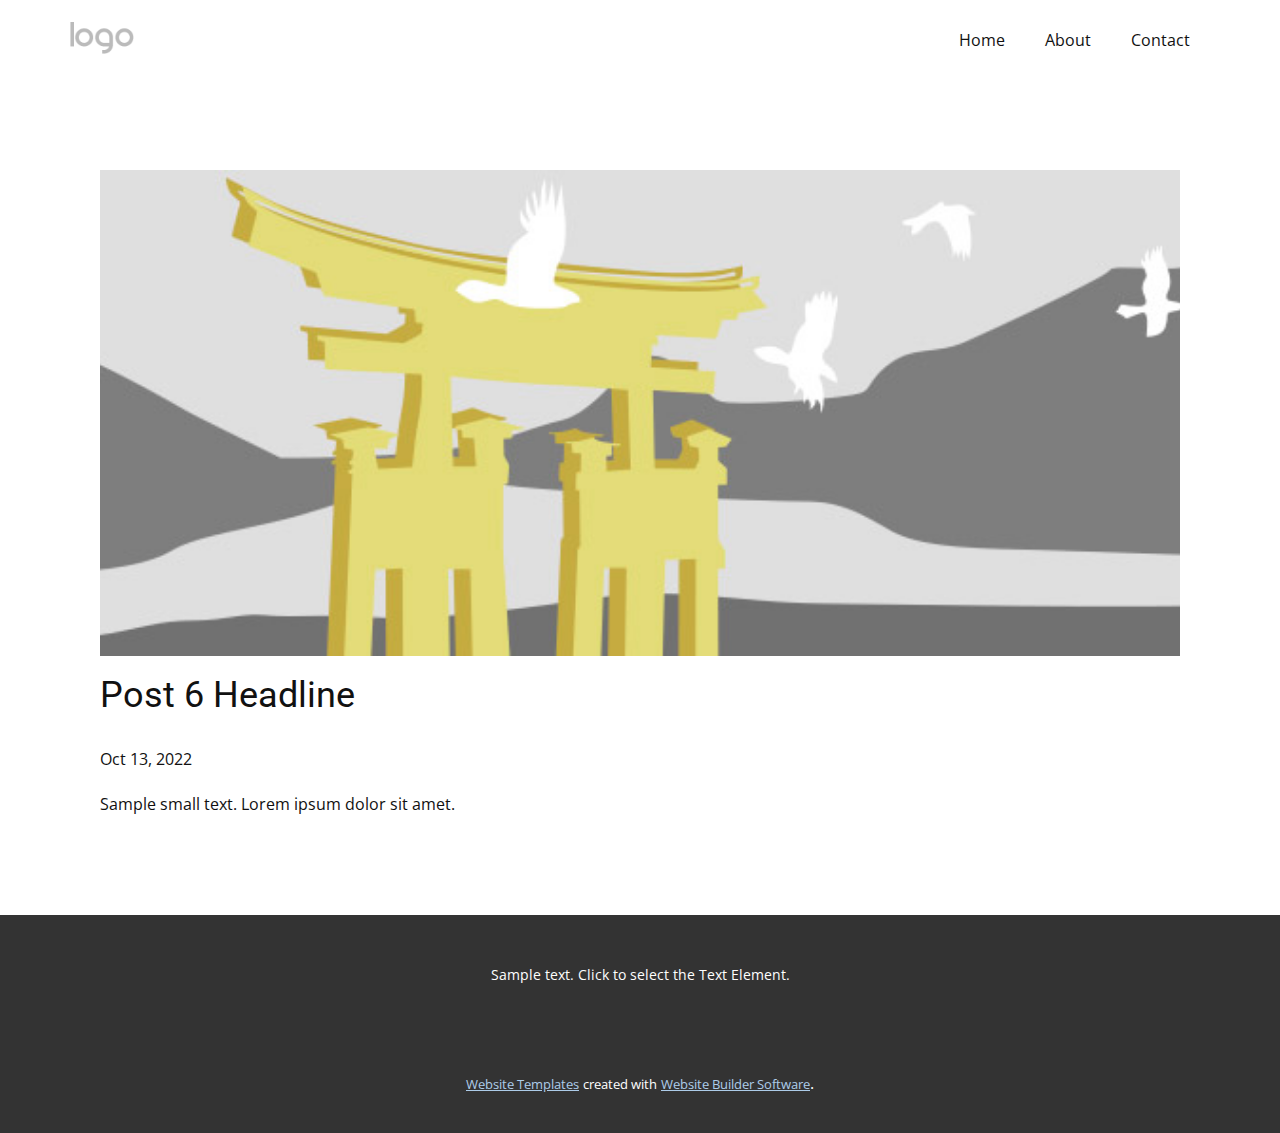
<file: web1project/wbproject/static/blog/post-5.html>
<!doctype html>
<html style="font-size: 16px;" lang="en"><head>
    <meta name="viewport" content="width=device-width, initial-scale=1.0">
    <meta charset="utf-8">
    <meta name="keywords" content="Post 1 Headline">
    <meta name="description" content="">
    <title>Post 6 Headline</title>
    <link rel="stylesheet" href="../nicepage.css" media="screen">
<link rel="stylesheet" href="../Post-Template.css" media="screen">
    <script class="u-script" type="text/javascript" src="../jquery.js" defer=""></script>
    <script class="u-script" type="text/javascript" src="../nicepage.js" defer=""></script>
    <meta name="generator" content="Nicepage 4.19.3, nicepage.com">
    <link id="u-theme-google-font" rel="stylesheet" href="https://fonts.googleapis.com/css?family=Roboto:100,100i,300,300i,400,400i,500,500i,700,700i,900,900i|Open+Sans:300,300i,400,400i,500,500i,600,600i,700,700i,800,800i">
    
    
    <script type="application/ld+json">{
		"@context": "http://schema.org",
		"@type": "Organization",
		"name": "",
		"logo": "images/default-logo.png"
}</script>
    <meta name="theme-color" content="#478ac9">
  </head>
  <body class="u-body u-xl-mode" data-lang="en"><header class="u-clearfix u-header u-header" id="sec-6763"><div class="u-clearfix u-sheet u-valign-middle u-sheet-1">
        <a href="https://nicepage.com" class="u-image u-logo u-image-1">
          <img src="../images/default-logo.png" class="u-logo-image u-logo-image-1">
        </a>
        <nav class="u-menu u-menu-dropdown u-offcanvas u-menu-1">
          <div class="menu-collapse" style="font-size: 1rem; letter-spacing: 0px;">
            <a class="u-button-style u-custom-left-right-menu-spacing u-custom-padding-bottom u-custom-top-bottom-menu-spacing u-nav-link u-text-active-palette-1-base u-text-hover-palette-2-base" href="#">
              <svg class="u-svg-link" viewBox="0 0 24 24"><use xmlns:xlink="http://www.w3.org/1999/xlink" xlink:href="#menu-hamburger"></use></svg>
              <svg class="u-svg-content" version="1.1" id="menu-hamburger" viewBox="0 0 16 16" x="0px" y="0px" xmlns:xlink="http://www.w3.org/1999/xlink" xmlns="http://www.w3.org/2000/svg"><g><rect y="1" width="16" height="2"></rect><rect y="7" width="16" height="2"></rect><rect y="13" width="16" height="2"></rect>
</g></svg>
            </a>
          </div>
          <div class="u-nav-container">
            <ul class="u-nav u-unstyled u-nav-1"><li class="u-nav-item"><a class="u-button-style u-nav-link u-text-active-palette-1-base u-text-hover-palette-2-base" href="../Home.html" style="padding: 10px 20px;">Home</a>
</li><li class="u-nav-item"><a class="u-button-style u-nav-link u-text-active-palette-1-base u-text-hover-palette-2-base" href="../About.html" style="padding: 10px 20px;">About</a>
</li><li class="u-nav-item"><a class="u-button-style u-nav-link u-text-active-palette-1-base u-text-hover-palette-2-base" href="../Contact.html" style="padding: 10px 20px;">Contact</a>
</li></ul>
          </div>
          <div class="u-nav-container-collapse">
            <div class="u-black u-container-style u-inner-container-layout u-opacity u-opacity-95 u-sidenav">
              <div class="u-inner-container-layout u-sidenav-overflow">
                <div class="u-menu-close"></div>
                <ul class="u-align-center u-nav u-popupmenu-items u-unstyled u-nav-2"><li class="u-nav-item"><a class="u-button-style u-nav-link" href="../Home.html">Home</a>
</li><li class="u-nav-item"><a class="u-button-style u-nav-link" href="../About.html">About</a>
</li><li class="u-nav-item"><a class="u-button-style u-nav-link" href="../Contact.html">Contact</a>
</li></ul>
              </div>
            </div>
            <div class="u-black u-menu-overlay u-opacity u-opacity-70"></div>
          </div>
        </nav>
      </div></header>
    <section class="u-align-center u-clearfix u-section-1" id="sec-5fea">
      <div class="u-clearfix u-sheet u-valign-middle-md u-valign-middle-sm u-valign-middle-xs u-sheet-1"><!--post_details--><!--post_details_options_json--><!--{"source":""}--><!--/post_details_options_json--><!--blog_post-->
        <div class="u-container-style u-expanded-width u-post-details u-post-details-1">
          <div class="u-container-layout u-valign-middle u-container-layout-1"><!--blog_post_image-->
            <img alt="" class="u-blog-control u-expanded-width u-image u-image-default u-image-1" src="../images/8ad73f3c.jpeg"><!--/blog_post_image--><!--blog_post_header-->
            <h2 class="u-blog-control u-text u-text-1">Post 6 Headline</h2><!--/blog_post_header--><!--blog_post_metadata-->
            <div class="u-blog-control u-metadata u-metadata-1"><!--blog_post_metadata_date-->
              <span class="u-meta-date u-meta-icon">Oct 13, 2022</span><!--/blog_post_metadata_date--><!--blog_post_metadata_category-->
              <!--/blog_post_metadata_category--><!--blog_post_metadata_comments-->
              <!--/blog_post_metadata_comments-->
            </div><!--/blog_post_metadata--><!--blog_post_content-->
            <div class="u-align-justify u-blog-control u-post-content u-text u-text-2 fr-view">
  Sample small text. Lorem ipsum dolor sit amet.
  </div><!--/blog_post_content-->
          </div>
        </div><!--/blog_post--><!--/post_details-->
      </div>
    </section>
    
    
    <footer class="u-align-center u-clearfix u-footer u-grey-80 u-footer" id="sec-51f5"><div class="u-clearfix u-sheet u-sheet-1">
        <p class="u-small-text u-text u-text-variant u-text-1">Sample text. Click to select the Text Element.</p>
      </div></footer>
    <section class="u-backlink u-clearfix u-grey-80">
      <a class="u-link" href="https://nicepage.com/website-templates" target="_blank">
        <span>Website Templates</span>
      </a>
      <p class="u-text">
        <span>created with</span>
      </p>
      <a class="u-link" href="" target="_blank">
        <span>Website Builder Software</span>
      </a>. 
    </section>
  
</body></html>
</file>
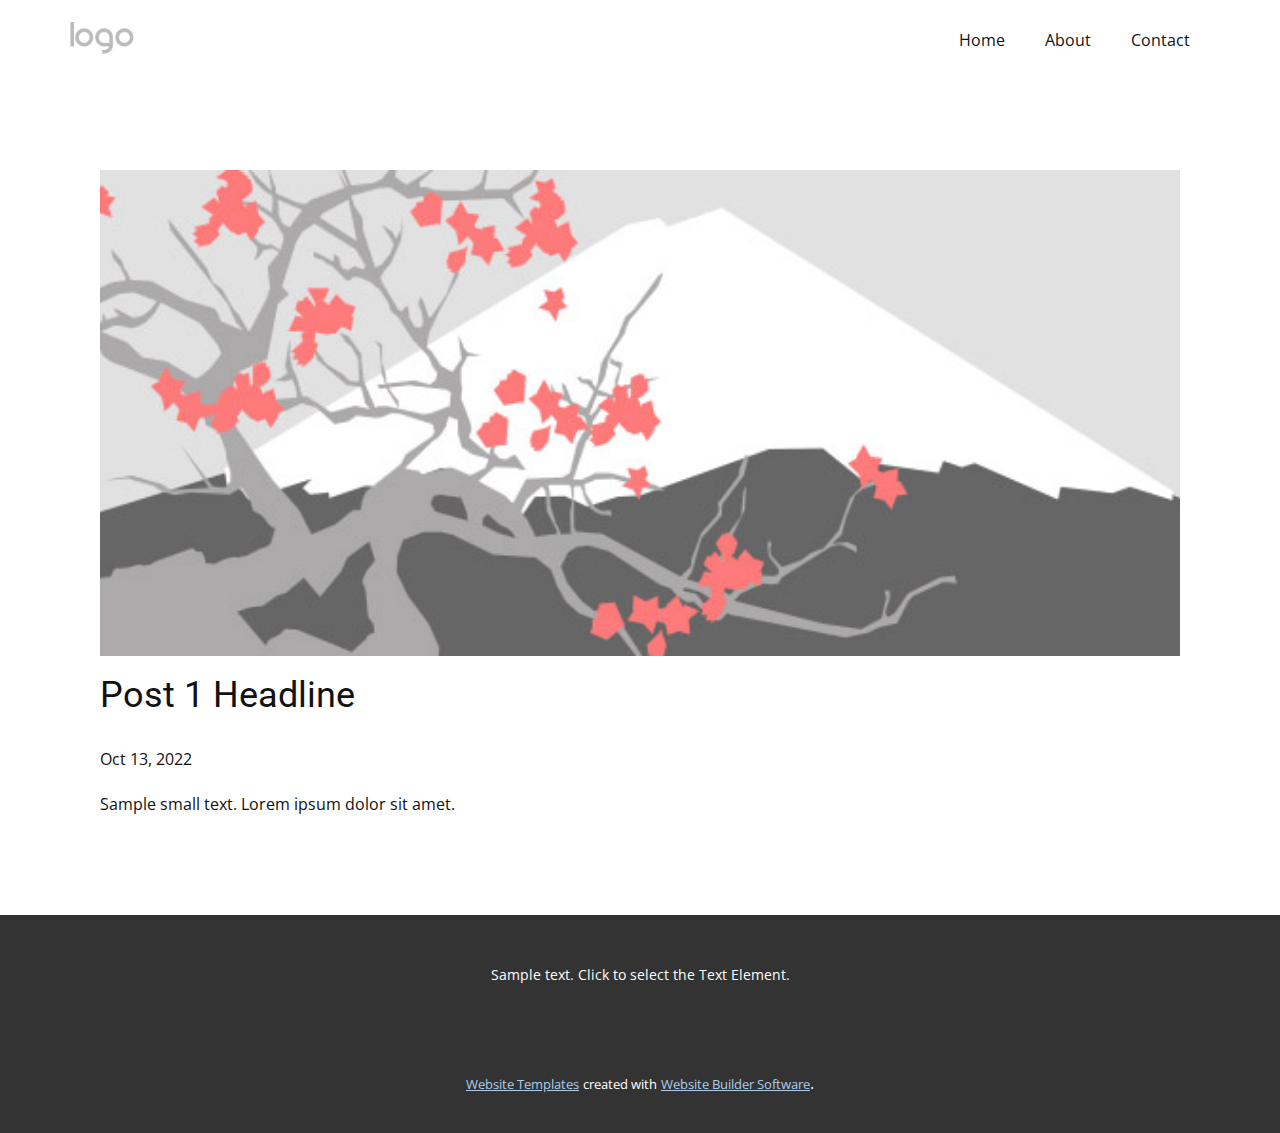
<file: web1project/wbproject/static/blog/post.html>
<!doctype html>
<html style="font-size: 16px;" lang="en"><head>
    <meta name="viewport" content="width=device-width, initial-scale=1.0">
    <meta charset="utf-8">
    <meta name="keywords" content="Post 1 Headline">
    <meta name="description" content="">
    <title>Post 1 Headline</title>
    <link rel="stylesheet" href="../nicepage.css" media="screen">
<link rel="stylesheet" href="../Post-Template.css" media="screen">
    <script class="u-script" type="text/javascript" src="../jquery.js" defer=""></script>
    <script class="u-script" type="text/javascript" src="../nicepage.js" defer=""></script>
    <meta name="generator" content="Nicepage 4.19.3, nicepage.com">
    <link id="u-theme-google-font" rel="stylesheet" href="https://fonts.googleapis.com/css?family=Roboto:100,100i,300,300i,400,400i,500,500i,700,700i,900,900i|Open+Sans:300,300i,400,400i,500,500i,600,600i,700,700i,800,800i">
    
    
    <script type="application/ld+json">{
		"@context": "http://schema.org",
		"@type": "Organization",
		"name": "",
		"logo": "images/default-logo.png"
}</script>
    <meta name="theme-color" content="#478ac9">
  </head>
  <body class="u-body u-xl-mode" data-lang="en"><header class="u-clearfix u-header u-header" id="sec-6763"><div class="u-clearfix u-sheet u-valign-middle u-sheet-1">
        <a href="https://nicepage.com" class="u-image u-logo u-image-1">
          <img src="../images/default-logo.png" class="u-logo-image u-logo-image-1">
        </a>
        <nav class="u-menu u-menu-dropdown u-offcanvas u-menu-1">
          <div class="menu-collapse" style="font-size: 1rem; letter-spacing: 0px;">
            <a class="u-button-style u-custom-left-right-menu-spacing u-custom-padding-bottom u-custom-top-bottom-menu-spacing u-nav-link u-text-active-palette-1-base u-text-hover-palette-2-base" href="#">
              <svg class="u-svg-link" viewBox="0 0 24 24"><use xmlns:xlink="http://www.w3.org/1999/xlink" xlink:href="#menu-hamburger"></use></svg>
              <svg class="u-svg-content" version="1.1" id="menu-hamburger" viewBox="0 0 16 16" x="0px" y="0px" xmlns:xlink="http://www.w3.org/1999/xlink" xmlns="http://www.w3.org/2000/svg"><g><rect y="1" width="16" height="2"></rect><rect y="7" width="16" height="2"></rect><rect y="13" width="16" height="2"></rect>
</g></svg>
            </a>
          </div>
          <div class="u-nav-container">
            <ul class="u-nav u-unstyled u-nav-1"><li class="u-nav-item"><a class="u-button-style u-nav-link u-text-active-palette-1-base u-text-hover-palette-2-base" href="../Home.html" style="padding: 10px 20px;">Home</a>
</li><li class="u-nav-item"><a class="u-button-style u-nav-link u-text-active-palette-1-base u-text-hover-palette-2-base" href="../About.html" style="padding: 10px 20px;">About</a>
</li><li class="u-nav-item"><a class="u-button-style u-nav-link u-text-active-palette-1-base u-text-hover-palette-2-base" href="../Contact.html" style="padding: 10px 20px;">Contact</a>
</li></ul>
          </div>
          <div class="u-nav-container-collapse">
            <div class="u-black u-container-style u-inner-container-layout u-opacity u-opacity-95 u-sidenav">
              <div class="u-inner-container-layout u-sidenav-overflow">
                <div class="u-menu-close"></div>
                <ul class="u-align-center u-nav u-popupmenu-items u-unstyled u-nav-2"><li class="u-nav-item"><a class="u-button-style u-nav-link" href="../Home.html">Home</a>
</li><li class="u-nav-item"><a class="u-button-style u-nav-link" href="../About.html">About</a>
</li><li class="u-nav-item"><a class="u-button-style u-nav-link" href="../Contact.html">Contact</a>
</li></ul>
              </div>
            </div>
            <div class="u-black u-menu-overlay u-opacity u-opacity-70"></div>
          </div>
        </nav>
      </div></header>
    <section class="u-align-center u-clearfix u-section-1" id="sec-5fea">
      <div class="u-clearfix u-sheet u-valign-middle-md u-valign-middle-sm u-valign-middle-xs u-sheet-1"><!--post_details--><!--post_details_options_json--><!--{"source":""}--><!--/post_details_options_json--><!--blog_post-->
        <div class="u-container-style u-expanded-width u-post-details u-post-details-1">
          <div class="u-container-layout u-valign-middle u-container-layout-1"><!--blog_post_image-->
            <img alt="" class="u-blog-control u-expanded-width u-image u-image-default u-image-1" src="../images/0fd3416c.jpeg"><!--/blog_post_image--><!--blog_post_header-->
            <h2 class="u-blog-control u-text u-text-1">Post 1 Headline</h2><!--/blog_post_header--><!--blog_post_metadata-->
            <div class="u-blog-control u-metadata u-metadata-1"><!--blog_post_metadata_date-->
              <span class="u-meta-date u-meta-icon">Oct 13, 2022</span><!--/blog_post_metadata_date--><!--blog_post_metadata_category-->
              <!--/blog_post_metadata_category--><!--blog_post_metadata_comments-->
              <!--/blog_post_metadata_comments-->
            </div><!--/blog_post_metadata--><!--blog_post_content-->
            <div class="u-align-justify u-blog-control u-post-content u-text u-text-2 fr-view">
  Sample small text. Lorem ipsum dolor sit amet.
  </div><!--/blog_post_content-->
          </div>
        </div><!--/blog_post--><!--/post_details-->
      </div>
    </section>
    
    
    <footer class="u-align-center u-clearfix u-footer u-grey-80 u-footer" id="sec-51f5"><div class="u-clearfix u-sheet u-sheet-1">
        <p class="u-small-text u-text u-text-variant u-text-1">Sample text. Click to select the Text Element.</p>
      </div></footer>
    <section class="u-backlink u-clearfix u-grey-80">
      <a class="u-link" href="https://nicepage.com/website-templates" target="_blank">
        <span>Website Templates</span>
      </a>
      <p class="u-text">
        <span>created with</span>
      </p>
      <a class="u-link" href="" target="_blank">
        <span>Website Builder Software</span>
      </a>. 
    </section>
  
</body></html>
</file>
